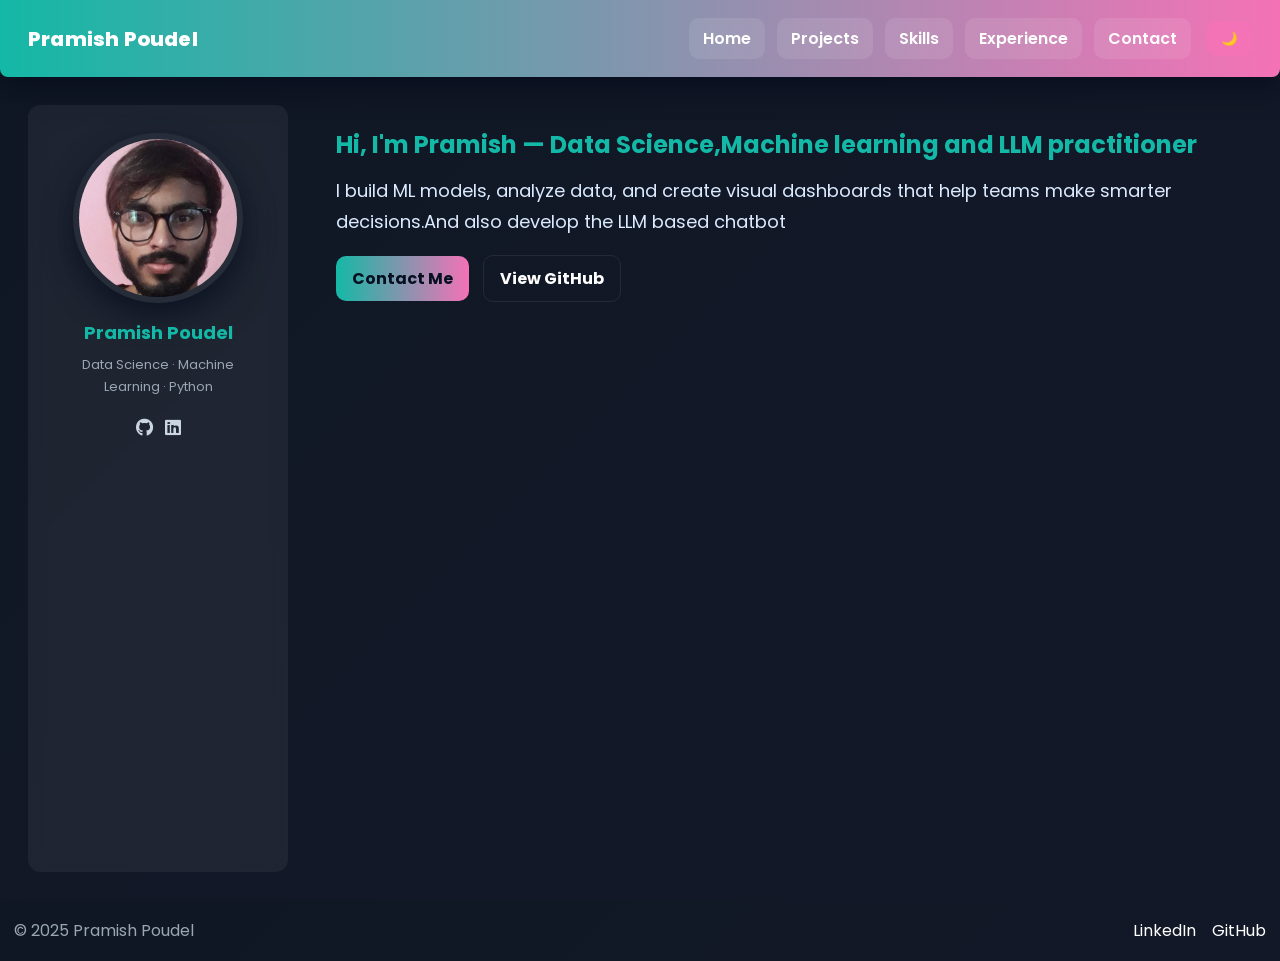
<file: index.html>
<!DOCTYPE html>
<html lang="en">
<head>
  <meta charset="UTF-8" />
  <meta name="viewport" content="width=device-width, initial-scale=1.0" />
  <meta name="description" content="Pramish Poudel — Data Scientist & ML enthusiast. Portfolio showcasing projects, skills and experience." />
  <title>Pramish Poudel — Portfolio</title>
  <link href="https://cdnjs.cloudflare.com/ajax/libs/font-awesome/6.4.0/css/all.min.css" rel="stylesheet">
  <link href="https://fonts.googleapis.com/css2?family=Poppins:wght@300;500;700;800&display=swap" rel="stylesheet">
  <link href="first.css" rel="stylesheet">
</head>
<body>
  <div class="container" id="main-container">
    <div class="topbar">
      <div class="logo">Pramish Poudel</div>
      <div class="nav-container">
        <button class="nav-toggle" id="navToggle" aria-label="Toggle navigation"><i class="fas fa-bars"></i></button>
        <nav class="menu" id="menu">
          <a href="#home" class="nav-link" data-target="home">Home</a>
          <a href="#projects" class="nav-link" data-target="projects">Projects</a>
          <a href="#skills" class="nav-link" data-target="skills">Skills</a>
          <a href="#experience" class="nav-link" data-target="experience">Experience</a>
          <a href="#contact" class="nav-link" data-target="contact">Contact</a>
        </nav>
        <button class="toggle-btn" onclick="toggleMode()">🌙</button>
      </div>
    </div>

    <div class="main-content">
      <aside class="sidebar">
        <div class="photo-box">
          <img src="PHOTO.jpg" alt="Profile Photo" width="200" height="200" onerror="this.src='https://via.placeholder.com/200?text=Pramish'" />
        </div>
        <h3>Pramish Poudel</h3>
        <p class="subtle">Data Science · Machine Learning · Python</p>
        <div class="socials">
          <a href="https://github.com/pramishpoudel" aria-label="GitHub"><i class="fab fa-github"></i></a>
          <a href="https://www.linkedin.com/in/pramish-poudel-7b622b210" aria-label="LinkedIn"><i class="fab fa-linkedin"></i></a>
        </div>
      </aside>

      <main class="content">
         
        <section id="home" class="section active hero">
          <div class="hero-inner">
            <div class="hero-text">
              <h1>Hi, I'm Pramish — Data Science,Machine learning and LLM practitioner</h1>
              <p class="lead">I build ML models, analyze data, and create visual dashboards that help teams make smarter decisions.And also develop the LLM based chatbot</p>
              <div class="hero-cta">
                <a class="btn primary" href="mailto:pramishpoudel11@gmail.com?subject=Hi%20Pramish">Contact Me</a>
                <a class="btn" href="https://github.com/pramishpoudel" target="_blank" rel="noopener">View GitHub</a>
              </div>
            </div>
            <!-- <div class="hero-photo">
              <img src="PHOTO.jpg" alt="Pramish photo" onerror="this.src='https://via.placeholder.com/260?text=Pramish'">
            </div> -->
          </div>
        </section>

        
        <section id="projects" class="section">
          <h2>Projects</h2>
          <p>Selected projects demonstrating applied ML and data visualization.</p>
          <div class="projects-grid">
           <a class="project-link" href="https://github.com/pramishpoudel/Calculator" target="_blank" rel="noopener"><div class="project-card">
              <h3><i class="fas fa-calculator"></i> Virtual Calculator</h3>
              <p>Used CNN architecture for creating an image-driven virtual calculator.</p>
            </div></a>
            <a class="project-link" href="https://github.com/pramishpoudel/ChatBot" target="_blank" rel="noopener"><div class="project-card">
              <h3><i class="fas fa-robot"></i> ChatBot</h3>
              <p>A simple conversational agent built for learning and prototyping.</p>
            </div></a>
            <a class="project-link" href="https://pramishpoudel-tiktok-data-analytics-app-8ygq9w.streamlit.app/" target="_blank" rel="noopener"><div class="project-card">
              <h3><i class="fas fa-chart-line"></i> TikTok Analytics</h3>
              <p>Data dashboard using Streamlit, Pandas and Matplotlib for insights.</p>
            </div></a>
            <a class="project-link" href="https://github.com/pramishpoudel/ML_project" target="_blank" rel="noopener"><div class="project-card">
              <h3><i class="fas fa-microscope"></i> ML Models</h3>
              <p>Classification projects: fraud detection and breast cancer.</p> </div></a>
              <a class="project-link" href="https://github.com/pramishpoudel/TODO-application" target="_blank" rel="noopener"><div class="project-card">
              <h3><i class="fas fa-list-check"></i> Django TODO App</h3>
              <p>TODO application built with Django.</p>
              </div></a>
           
          </div>
        </section>
 
        <section id="skills" class="section skills-section">
          <h2>Skills</h2>
          <div class="skill-bar">Python <span class="skill-value">90%</span>
            <div class="skill-progress" data-progress="90"></div>
          </div>
          <div class="skill-bar">SQL <span class="skill-value">85%</span>
            <div class="skill-progress" data-progress="85"></div>
          </div>
          <div class="skill-bar">NumPy <span class="skill-value">85%</span>
            <div class="skill-progress" data-progress="85"></div>
          </div>
          <div class="skill-bar">Scikit-learn / TensorFlow <span class="skill-value">80%</span>
            <div class="skill-progress" data-progress="80"></div>
          </div>
          <div class="skill-bar">Pandas <span class="skill-value">85%</span>
            <div class="skill-progress" data-progress="85"></div>
          </div>
          <div class="skill-bar">Visualization (Matplotlib / Seaborn) <span class="skill-value">80%</span>
            <div class="skill-progress" data-progress="80"></div>
          </div>
           <div class="skill-bar">Linear algebra and Calculus I <span class="skill-value">80%</span>
            <div class="skill-progress" data-progress="80"></div>
          </div>
        </section>

       
        <section id="experience" class="section">
          <h2>Experience</h2>
          <div class="timeline">
            <div class="timeline-item">
              <div class="timeline-date">2025 feb - Present</div>
              <div class="timeline-content">
                <h3> Data Science and ML Intern</h3>
                <p>Sipayala Info Tech, Narephate kathmandu</p>
              </div>
            </div>
            <div class="timeline-item">
              <div class="timeline-date">Feb 2025 - Present</div>
              <div class="timeline-content">
                <h3>Nobel PCB Learning</h3>
                <p>Leadership and public speaking internship.</p>
              </div>
            </div>
            <div class="timeline-item">
              <div class="timeline-date">Oct 2023 - Dec 2023</div>
              <div class="timeline-content">
                <h3>IT Assistance Officer</h3>
                <p>Espot Nepal, Newroad</p>
              </div>
            </div>
          </div>
        </section>
        <section id="contact" class="section">
          <h2>Contact</h2>
          <p>If you'd like to collaborate or learn more about my work, send me a message.</p>
          <a class="btn primary" href="mailto:pramishpoudel11@gmail.com?subject=Portfolio%20Inquiry">Email Me</a>
        </section>
      </main>
    </div>
  </div>

  <footer class="footer">
    <div class="footer-inner">
      <div>© 2025 Pramish Poudel</div>
      <div class="footer-links">
        <a href="https://www.linkedin.com/in/pramish-poudel-7b622b210">LinkedIn</a>
        <a href="https://github.com/pramishpoudel">GitHub</a>
      </div>
    </div>
  </footer>

  <script>
    // Navigation and section handling
    const menu = document.getElementById('menu');
    document.querySelectorAll('.nav-link').forEach(l => {
      l.addEventListener('click', (e) => {
        e.preventDefault();
        const id = l.getAttribute('data-target');
        showSection(id);
        if(window.innerWidth < 900) document.getElementById('menu').classList.remove('open');
      });
    });

    function showSection(id) {
      const sections = document.querySelectorAll('.section');
      sections.forEach(section => section.classList.remove('active'));
      const el = document.getElementById(id);
      if(el) el.classList.add('active');
      window.scrollTo({ top: 0, behavior: 'smooth' });
    }

    // Theme toggle
    function toggleMode() {
      document.body.classList.toggle('dark-mode');
    }

    // Mobile nav toggle
    document.getElementById('navToggle').addEventListener('click', () => {
      menu.classList.toggle('open');
    });

    // Skill progress animation
    function animateSkills(){
      document.querySelectorAll('.skill-progress').forEach(el => {
        const p = el.getAttribute('data-progress') || 0;
        el.style.width = p + '%';
      });
    }
    // Intersection observer for reveal
    const observer = new IntersectionObserver(entries => {
      entries.forEach(entry => {
        if(entry.isIntersecting){
          entry.target.classList.add('in-view');
        }
      });
    }, { threshold: 0.12 });
    document.querySelectorAll('.section, .project-card, .timeline-item').forEach(el => observer.observe(el));

    // Kick off on load
    window.addEventListener('load', () => {
      animateSkills();
    });
  </script>
</body>
</html>
</file>
<file: first.css>
*{box-sizing:border-box;margin:0;padding:0}
:root{
  --accent-1:#14b8a6;
  --accent-2:#f472b6;
  --bg-1:#0f1724;
  --glass:rgba(255,255,255,0.06);
  --muted:#cbd5e1;
}
html,body{height:100%}
body{
  font-family: 'Poppins', system-ui, -apple-system, 'Segoe UI', Roboto, 'Helvetica Neue', Arial;
  background: linear-gradient(135deg,var(--bg-1),#121827 60%);
  color:var(--muted);
  -webkit-font-smoothing:antialiased;
  overflow-x:hidden;
}
.dark-mode{background:linear-gradient(135deg,#0b1220,#1e0b2e);color:#e6eef8}
.container{display:flex;flex-direction:column;min-height:100vh}
.topbar{display:flex;justify-content:space-between;align-items:center;padding:18px 28px;background:linear-gradient(90deg,var(--accent-1),var(--accent-2));color:#fff;border-bottom-left-radius:8px;border-bottom-right-radius:8px;box-shadow:0 8px 30px rgba(2,6,23,0.6)}
.logo{font-weight:800;font-size:20px;letter-spacing:.2px}
.nav-container{display:flex;align-items:center;gap:16px}
.nav-toggle{display:none;background:transparent;border:0;color:#fff;font-size:20px;padding:8px;border-radius:8px}
.menu{display:flex;gap:12px}
.menu a{color:#fff;text-decoration:none;padding:8px 14px;border-radius:10px;background:rgba(255,255,255,0.09);font-weight:600;transition:all .22s}
.menu.open{position:absolute;top:66px;right:16px;flex-direction:column;padding:12px;background:rgba(2,6,23,0.85);border-radius:10px;box-shadow:0 6px 18px rgba(2,6,23,0.6)}
.menu a:hover{transform:translateY(-3px);box-shadow:0 10px 30px rgba(20,184,166,0.12)}
.toggle-btn{background:var(--accent-2);color:#fff;border:0;padding:10px 14px;border-radius:10px;cursor:pointer;font-weight:700}
.main-content{display:flex;flex:1;padding:28px;gap:28px}
.sidebar{width:260px;background:var(--glass);backdrop-filter:blur(8px);padding:28px;border-radius:12px;display:flex;flex-direction:column;align-items:center;gap:8px}
.photo-box{width:170px;height:170px;border-radius:50%;overflow:hidden;border:6px solid rgba(255,255,255,0.04);box-shadow:0 12px 30px rgba(2,6,23,0.6)}
.photo-box img{width:100%;height:100%;object-fit:cover;display:block}
.sidebar h3{color:var(--accent-1);font-size:18px;margin-top:8px}
.subtle{color:#9aa6b2;font-size:13px;margin-bottom:8px;text-align:center}
.socials{display:flex;gap:12px}
.socials a{color:var(--muted);font-size:18px}
.content{flex:1;padding:8px 6px;min-height:60vh}
.section{display:none;opacity:0;transform:translateY(10px);transition:all .6s cubic-bezier(.2,.9,.2,1)}
.section.active{display:block;opacity:1;transform:none}
h1,h2{color:var(--accent-1);margin-bottom:14px}
p{line-height:1.7;color:#cbd5e1}
.footer{margin-top:auto;padding:18px 14px;background:transparent}
.footer-inner{display:flex;justify-content:space-between;align-items:center;gap:16px;color:#9aa6b2}
.footer-links a{color:#fff;margin-left:12px;text-decoration:none}

/* Hero */
.hero{padding:14px}
.hero-inner{display:flex;align-items:center;justify-content:space-between;gap:20px}
.hero-text{flex:1}
.hero-photo{width:260px;height:260px;display:flex;align-items:center;justify-content:center}
.hero-photo img{width:100%;height:100%;object-fit:cover;border-radius:16px;box-shadow:0 18px 40px rgba(2,6,23,0.6)}
.lead{font-size:18px;color:#dbeafe;margin-bottom:18px}
.hero-cta .btn{margin-right:10px}

/* Buttons */
.btn{display:inline-block;padding:10px 16px;border-radius:10px;background:transparent;color:#fff;border:1px solid rgba(255,255,255,0.08);text-decoration:none;font-weight:700}
.btn.primary{background:linear-gradient(90deg,var(--accent-1),var(--accent-2));color:#071021;border:none}

/* Timeline */
.timeline{position:relative;margin:26px 0;padding-left:18px}
.timeline::before{content:'';position:absolute;left:12px;top:0;bottom:0;width:2px;background:linear-gradient(180deg,var(--accent-1),var(--accent-2))}
.timeline-item{position:relative;margin-bottom:22px;padding-left:22px}
.timeline-item::before{content:'';position:absolute;left:-4px;top:6px;width:14px;height:14px;background:var(--accent-1);border-radius:50%}
.timeline-date{font-weight:700;color:#e6f2f6;margin-bottom:6px}
.timeline-content{background:#f8fafc;padding:10px;border-radius:8px;color:#071021}

/* Projects */
.projects-grid{display:grid;grid-template-columns:repeat(auto-fit,minmax(220px,1fr));gap:18px;margin-top:18px}
.project-card{background:linear-gradient(180deg,rgba(255,255,255,0.03),rgba(255,255,255,0.01));padding:18px;border-radius:12px;box-shadow:0 10px 30px rgba(2,6,23,0.6);transition:transform .28s,box-shadow .28s}
.project-card:hover{transform:translateY(-8px);box-shadow:0 20px 40px rgba(2,6,23,0.7)}
.project-card h3{color:var(--accent-1);font-size:16px;margin-bottom:6px}
.project-card p{color:#cbd5e1;font-size:14px}

/* Skills */
.skills-section{margin-top:20px}
.skill-bar{width:100%;background:rgba(255,255,255,0.04);border-radius:12px;margin:12px 0;padding:10px 12px;position:relative;font-weight:700;color:#e6eef8}
.skill-bar .skill-value{float:right;font-weight:700;color:#9fb4c8}
.skill-progress{height:12px;background:linear-gradient(90deg,var(--accent-1),var(--accent-2));border-radius:10px;width:0;transition:width 1.6s cubic-bezier(.2,.9,.2,1);margin-top:8px}

/* reveal */
.in-view{opacity:1;transform:none}

/* Responsive */
@media (max-width:1000px){
  .main-content{flex-direction:column}
  .sidebar{width:100%;flex-direction:row;justify-content:space-between;padding:16px}
  .hero-inner{flex-direction:column-reverse;align-items:center}
  .hero-photo{width:200px;height:200px}
}
@media (max-width:900px){
  .nav-toggle{display:block}
  .menu{display:none}
  .menu.open{display:flex}
  .menu a{background:transparent}
}
</file>
